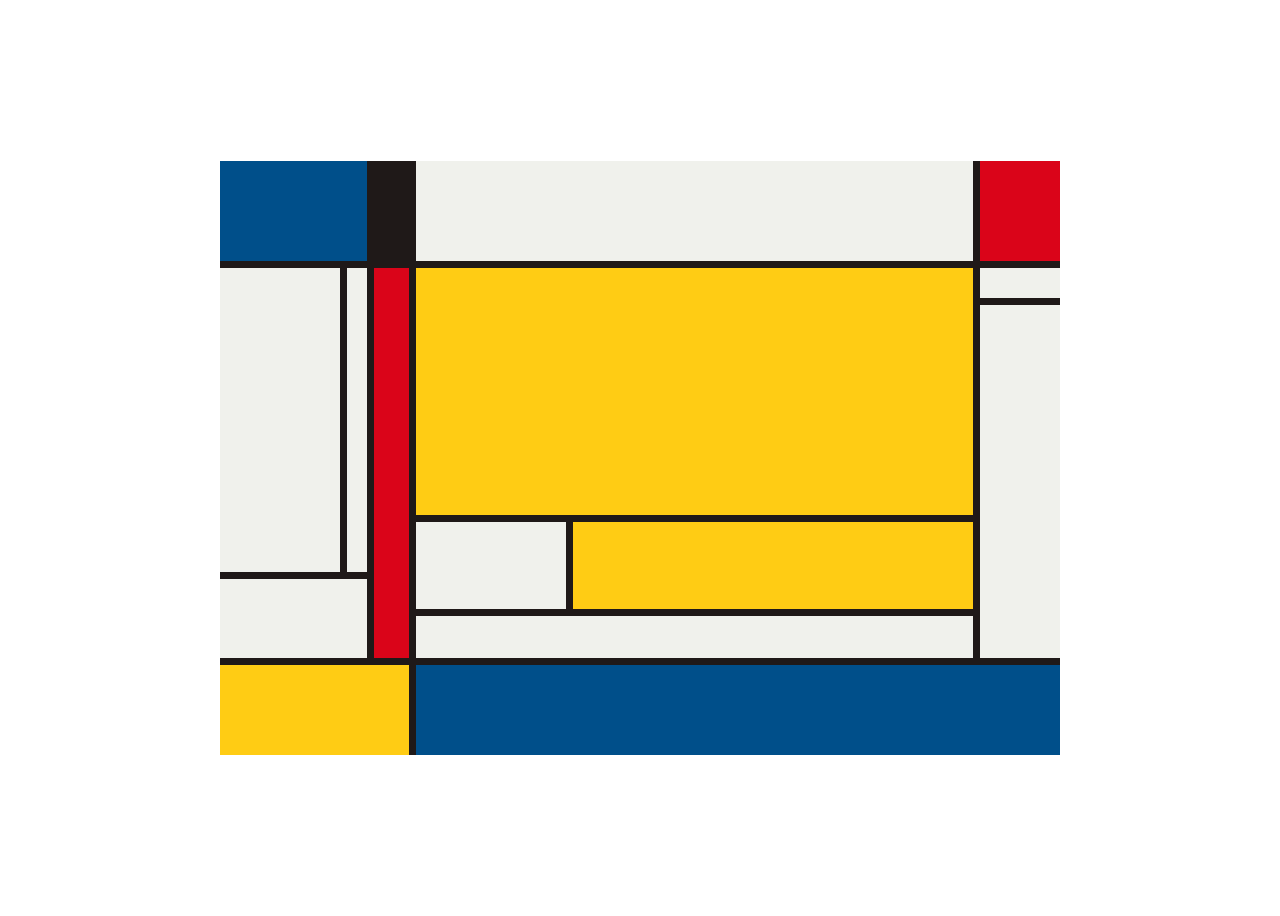
<file: grid-try-pro-2.html>
<!DOCTYPE html>
<html lang="en">
<head>
    <meta charset="UTF-8">
    <meta name="viewport" content="width=device-width, initial-scale=1.0">
    <title>Mondrian Painting (second-try)</title>
    <style>
        .flex-container {
            height: 100vh;
            display: flex;
            justify-content: center;
            align-items: center;
        }

        .grid-container {
            background-color: #1f1918;
            display: grid;
            gap: 7px;
            grid-template: 100px 30px 210px 50px 30px 42px 90px / 120px 20px 35px 150px 400px 80px;
        }

        .cell-1, .cell-3, .cell-8, .cell-13, .cell-14{
            grid-column: span 2;
        }
        .cell-16, .cell-15 {
            grid-column: span 3;
        }

        .cell-8, .cell-11,  .cell-13, .cell-12 {
            grid-row: span 2;
        }
        .cell-5, .cell-6 {
            grid-row: span 3;
        }
        .cell-7 {
            grid-row: span 5;
        }
        .cell-10 {
            grid-row: span 4;
        }


        .cell-3, .cell-5, .cell-6, .cell-9, .cell-10, .cell-11, .cell-13, .cell-14 {
            background-color: #f0f1ec;
        }
        .cell-2 {
            background-color: #1f1918;
        }
        .cell-8, .cell-12, .cell-15 {
            background-color: hsl(47, 100%, 54%);
        }
        .cell-4, .cell-7 {
            background-color: #ff0019d5;
        }
        .cell-1, .cell-16 {
            background-color: #004f8a;
        }
       
    </style>
</head>
<body>
    <div class="flex-container">
        <div class="grid-container">
            <div class="track cell-1"></div>
            <div class="track cell-2"></div>
            <div class="track cell-3"></div>
            <div class="track cell-4"></div>
            <div class="track cell-5"></div>
            <div class="track cell-6"></div>
            <div class="track cell-7"></div>
            <div class="track cell-8"></div>
            <div class="track cell-9"></div>
            <div class="track cell-10"></div>
            <div class="track cell-11"></div>
            <div class="track cell-12"></div>
            <div class="track cell-13"></div>
            <div class="track cell-14"></div>
            <div class="track cell-15"></div>
            <div class="track cell-16"></div>
        </div>
    </div>
</body>
</html>
</file>
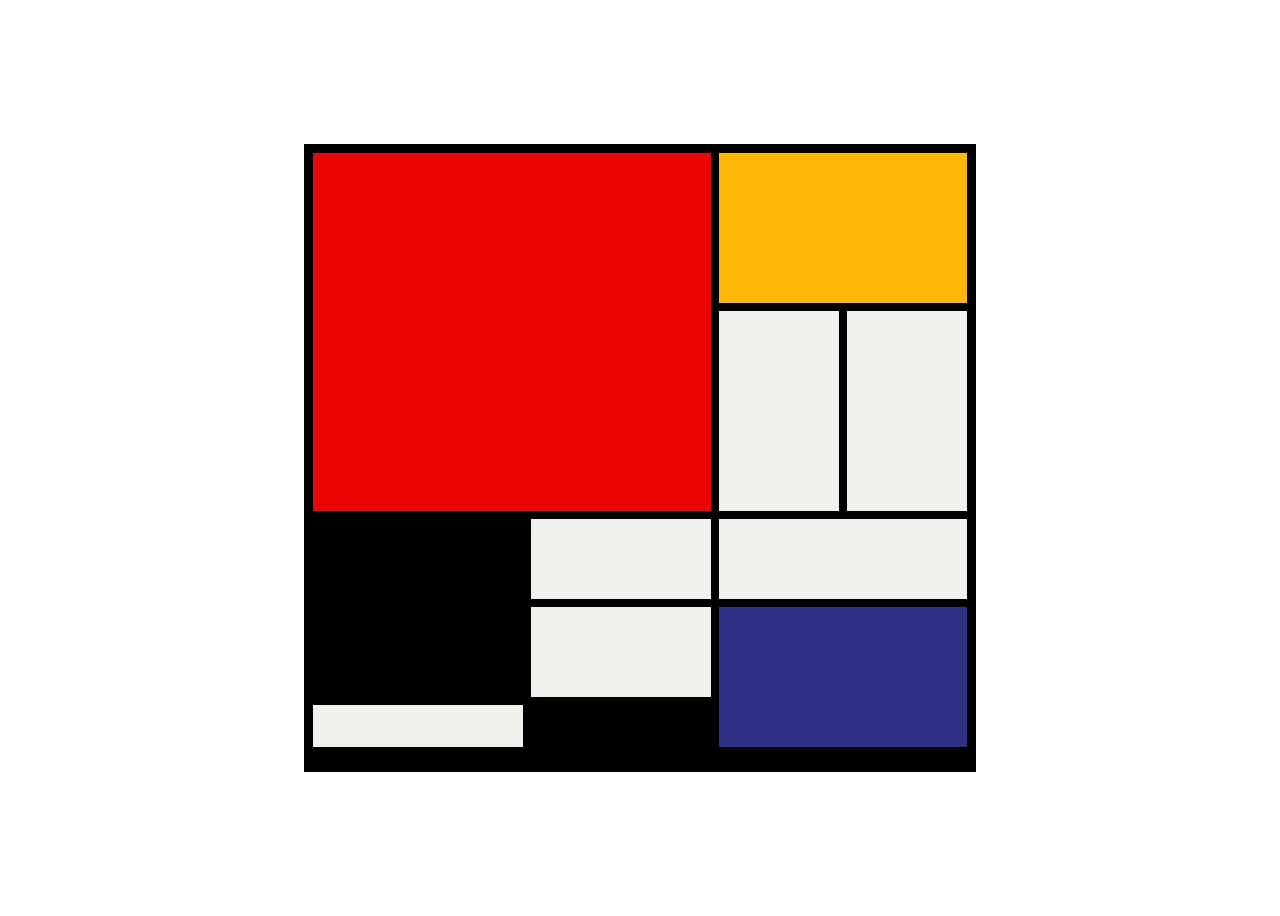
<file: grid-try-pro-3.htm>
<!DOCTYPE html>
<html lang="en">
<head>
    <meta charset="UTF-8">
    <meta name="viewport" content="width=device-width, initial-scale=1.0">
    <title>Mondrian Painting (third-try)</title>
    <style>
        .flex-wrapper {
            display: flex;
            height: 100vh;
            justify-content: center;
            align-items: center;
        }

        .grid-wrapper {
            background-color: #000;
            border: 1px solid #000;
            display: grid;
            padding: 8px;
            gap: 8px;
            grid-template: 150px 200px 80px 90px 17px 17px/  210px 180px 120px 120px;
        }

        .item-1, .item-2, .item-7, .item-9, .item-12 {
           grid-column: span 2; 
        }

        .item-1, .item-5, .item-10, .item-11 {
            grid-row: span 2;
        }

        .item-9 {
            grid-row: span 3;
        }

        .item-1 {
            grid-row: span 2;
        }

        .item-13 {
            grid-column:span 4;
        }

        .item-5, .item-11, .item-13, .item-12 {
            background-color: #000;
        }
        .item-9 {
            background-color: #2f3184;
        }
        .item-2 {
            background-color: #ffb805;
        }
        .item-1 {
            background-color: #eb0606;
        }
        .item-3, .item-4,.item-7, .item-6, .item-8, .item-10 {
            background-color: #f0f1ec;  
        }
    </style>
</head>
<body>
    <div class="flex-wrapper">
        <div class="grid-wrapper">
            <div class="track item-1"></div>
            <div class="track item-2"></div>
            <div class="track item-3"></div>
            <div class="track item-4"></div>
            <div class="track item-5"></div>
            <div class="track item-6"></div>
            <div class="track item-7"></div>
            <div class="track item-8"></div>
            <div class="track item-9"></div>
            <div class="track item-10"></div>
            <div class="track item-11"></div>
            <div class="track item-12"></div>
            <div class="track item-13"></div>
        </div>
    </div>
</body>
</html>
</file>
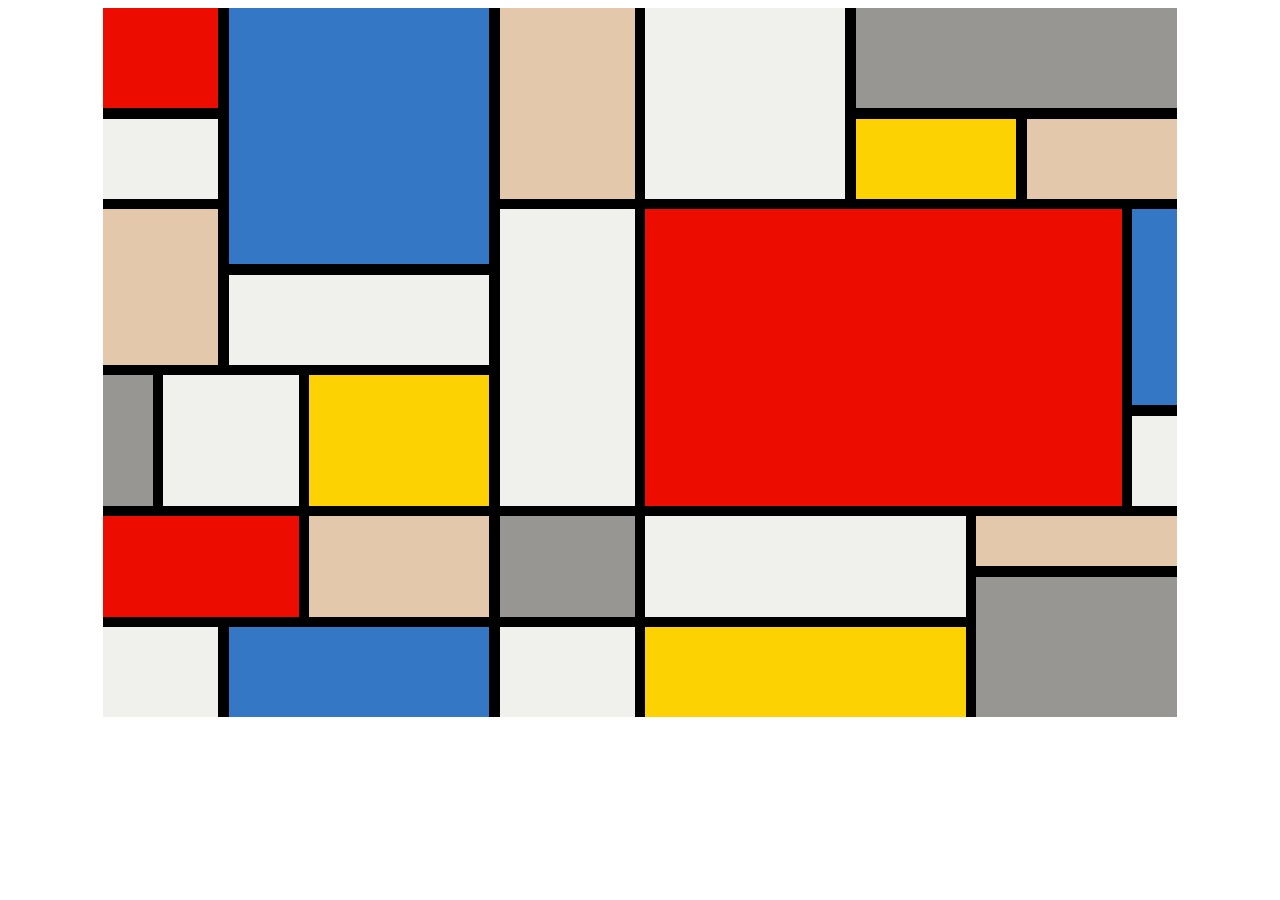
<file: grid-try-pro-4.html>
<!DOCTYPE html>
<html lang="en">
<head>
    <meta charset="UTF-8">
    <meta name="viewport" content="width=device-width, initial-scale=1.0">
    <title>Mondrian Painting (forth-try)</title>
    <style>
        .flex-wrapper {
    display: flex;
    height: 100%;
    justify-content: center;
    align-items: center;
}
.grid-wrapper {
    display: grid;
    gap: 10.5px;
    background-color: #000;
    grid-template: 100px 80px 55px 90px 30px 90px 50px 40px 90px / 50px 55px 70px 180px 135px 200px 110px 40px 95px 45px ;
}

.item-1, .item-2, .item-6, .item-7, .item-8, .item-9, .item-13, .item-15, .item-21, .item-24, .item-25, .item-27 {
    grid-column: span 2;
}
.item-5, .item-11 {
    grid-column: span 4;
}
.item-18, .item-22, .item-23 {
    grid-column: span 3;
}

.item-2, .item-12 {
    grid-row: span 3;
}
.item-10, .item-11 {
    grid-row: span 4;
}
.item-3, .item-4, .item-9, .item-14, .item-15, .item-16, .item-18, .item-19, .item-20, .item-21, .item-23 {
    grid-row: span 2;
}

 .item-1, .item-11, .item-18 {
    background-color: #ff0d00ec;
 }
 .item-2, .item-12, .item-25 {
    background-color: #3478c5;
 }
 .item-4, .item-6, .item-10, .item-13, .item-15, .item-17, .item-21, .item-24, .item-26 {
    background-color: #f0f1ec;
 } 
 .item-7, .item-16, .item-27 {
    background-color: #fdd202;
 }
 .item-5, .item-14, .item-20,.item-23 {
    background-color: #989693;
 }
 .item-3, .item-8, .item-9, .item-22, .item-19 {
    background-color: #e3c8ab;
 }
    </style>
</head>
<body>
    <div class="flex-wrapper">
        <div class="grid-wrapper">
            <div class="track item-1"></div>
            <div class="track item-2"></div>
            <div class="track item-3"></div>
            <div class="track item-4"></div>
            <div class="track item-5"></div>
            <div class="track item-6"></div>
            <div class="track item-7"></div>
            <div class="track item-8"></div>
            <div class="track item-9"></div>
            <div class="track item-10"></div>
            <div class="track item-11"></div>
            <div class="track item-12"></div>
            <div class="track item-13"></div>
            <div class="track item-14"></div>
            <div class="track item-15"></div>
            <div class="track item-16"></div>
            <div class="track item-17"></div>
            <div class="track item-18"></div>
            <div class="track item-19"></div>
            <div class="track item-20"></div>
            <div class="track item-21"></div>
            <div class="track item-22"></div>
            <div class="track item-23"></div>
            <div class="track item-24"></div>
            <div class="track item-25"></div>
            <div class="track item-26"></div>
            <div class="track item-27"></div>   
        </div>
    </div>
</body>
</html>
</file>
